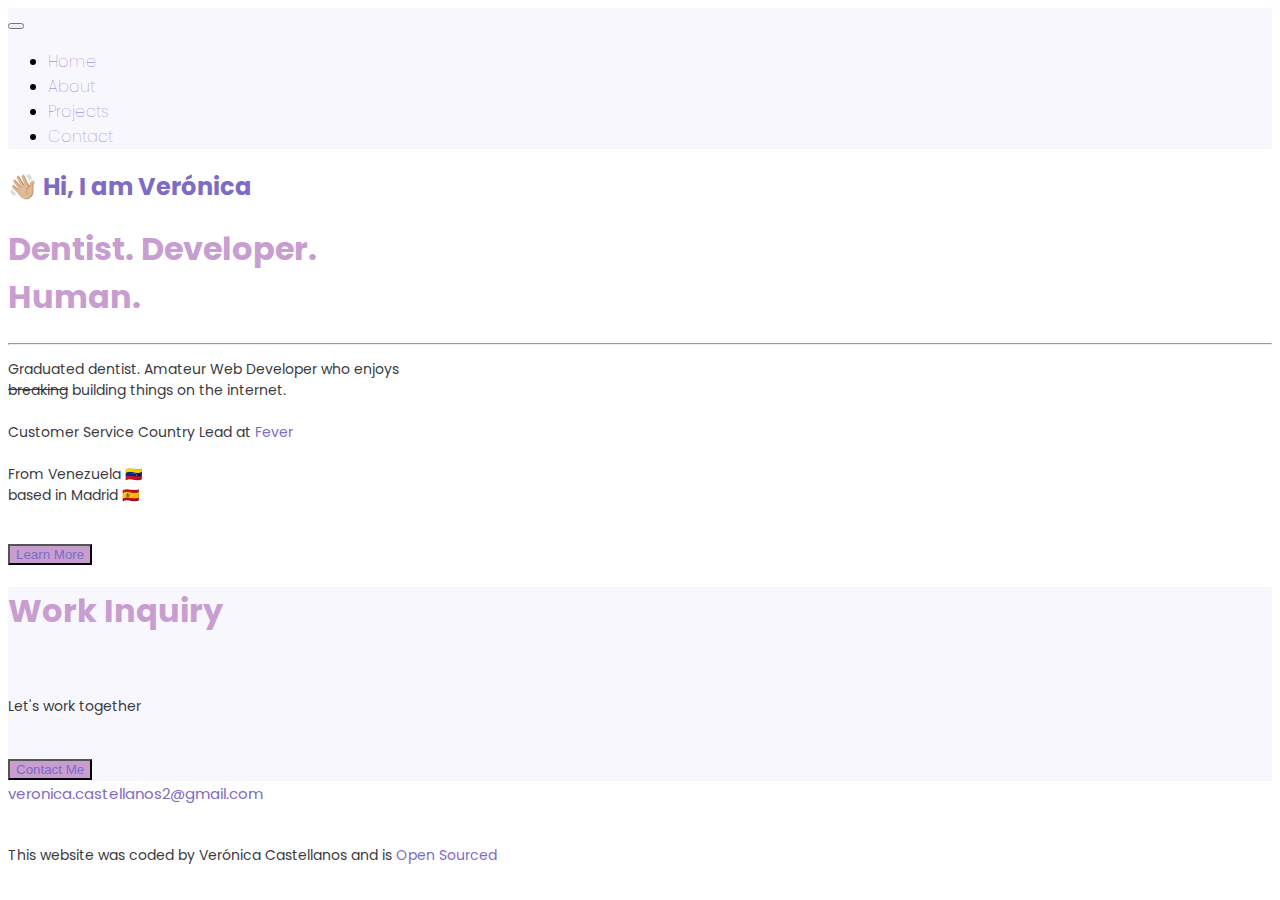
<file: index.html>
<!DOCTYPE html>
<html lang="en">
<head>
    <meta charset="UTF-8">
    <meta http-equiv="X-UA-Compatible" content="IE=edge">
    <meta name="viewport" content="width=device-width, initial-scale=1.0">
    <meta name="description" content="Verónica is a Front-End Developer based in Madrid.">
    <title>Front-end Developer - Verónica </title>
    <link href="https://cdn.jsdelivr.net/npm/bootstrap@5.0.0-beta2/dist/css/bootstrap.min.css" rel="stylesheet"
        integrity="sha384-BmbxuPwQa2lc/FVzBcNJ7UAyJxM6wuqIj61tLrc4wSX0szH/Ev+nYRRuWlolflfl" crossorigin="anonymous">
<link rel="preconnect" href="https://fonts.gstatic.com">
<link href="https://fonts.googleapis.com/css2?family=Poppins&display=swap" rel="stylesheet">
        <link rel="stylesheet" href="https://use.fontawesome.com/releases/v5.15.2/css/all.css"
            integrity="sha384-vSIIfh2YWi9wW0r9iZe7RJPrKwp6bG+s9QZMoITbCckVJqGCCRhc+ccxNcdpHuYu" crossorigin="anonymous">
    <link rel="stylesheet" href="/styles/portfolio.css">
    <script src="https://cdn.jsdelivr.net/npm/bootstrap@5.0.0-beta2/dist/js/bootstrap.bundle.min.js"
        integrity="sha384-b5kHyXgcpbZJO/tY9Ul7kGkf1S0CWuKcCD38l8YkeH8z8QjE0GmW1gYU5S9FOnJ0"
        crossorigin="anonymous"></script>
</head>
<body>
<nav class="navbar navbar-expand-lg navbar-light">
    <div class="container-fluid">
        <button class="navbar-toggler" type="button" data-bs-toggle="collapse" data-bs-target="#navbarNav"
            aria-controls="navbarNav" aria-expanded="false" aria-label="Toggle navigation">
            <span class="navbar-toggler-icon"></span>
        </button>
        <div class="collapse navbar-collapse" id="navbarNav">
            <ul class="navbar-nav">
                <li class="nav-item">
                    <a class="nav-link active" aria-current="page" href="#" title="Homepage">Home</a>
                </li>
                <li class="nav-item">
                    <a class="nav-link" href="/about.html" title="About Page">About</a>
                </li>
                <li class="nav-item">
                    <a class="nav-link" href="/work.html" title="Verónica's Work">Projects</a>
                </li>
                <li class="nav-item">
                <a class="nav-link" href="/contact.html" title="Contact Verónica">Contact</a>
                </li>
            </ul>
        </div>
    </div>
</nav>
<div class="container mt-5 mb-1 p-5 text-center">
<h2 class="mb-3"> 👋🏼 Hi, I am Verónica</h2>
<h1 class="mb-4 pt-3">Dentist. Developer. 
<br />
Human.</h1>
<hr class="m-5" />
<p class="text-center">
Graduated dentist. Amateur Web Developer 
who enjoys
<br />
<del>breaking</del> building things on the internet.
<br />
<br />
Customer Service Country Lead at 
<a href="https://feverup.com/" target="blank">Fever</a>
<br />
<br />
From Venezuela 🇻🇪
<br />
based in Madrid 🇪🇸
<br />
<br />
</p>
<button type="button" class="btn bt-style btn-about mb-5">
<a href="/about.html">Learn More</a>
</button>
<footer>
<div class="d-none d-lg-block contact-box rounded m-5">
<div class="row">
<div class="col-sm-6 mt-4">
<h1 class="footer-h2">Work Inquiry</h1>
<br />
<p class="text-center mb-4">Let's work together</p>
</div>
<div class="col-sm-6 mt-4">
<br />
<button type="button" class="btn bt-style btn-footer">
<a href="/contact.html">Contact Me</a>
</button>
</div>
</div>
</div>
<a href="mailto:veronica.castellanos2@gmail.com" class="email-footer">veronica.castellanos2@gmail.com</a>
<br />
<br />
<a href="https://github.com/veronicacastellanos" target="blank" class="github-link">
<i class="fab fa-github"></i>
</a>
<p class="mt-4 text-center">This website was coded by Verónica Castellanos and is <a href="https://github.com/veronicacastellanos" target="blank">Open Sourced</a></p>
</footer>
</div>
</body>
</html>
</file>
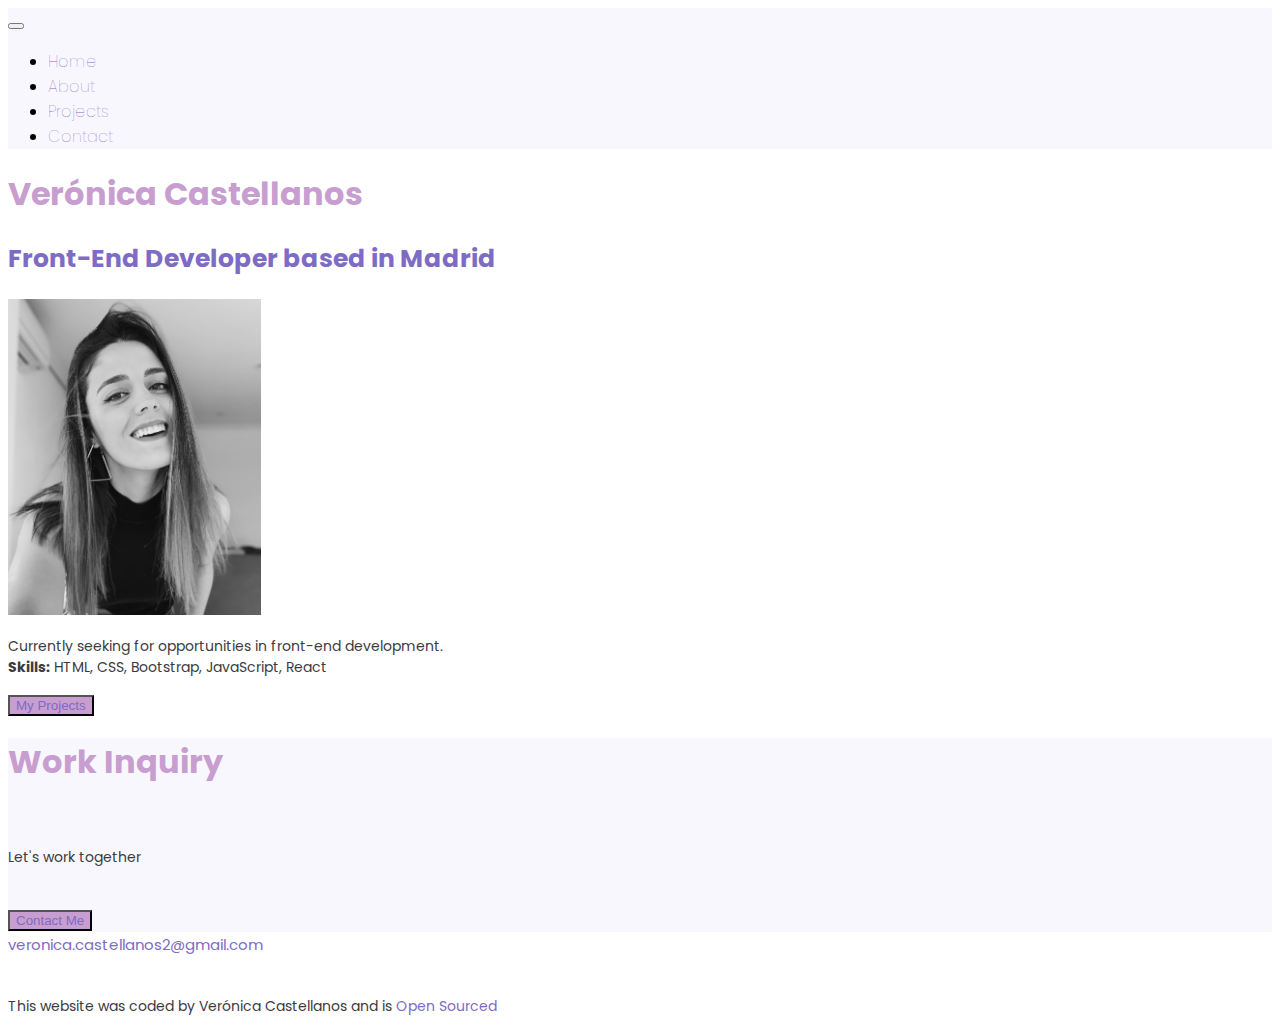
<file: about.html>
<!DOCTYPE html>
<html lang="en">

<head>
    <meta charset="UTF-8">
    <meta http-equiv="X-UA-Compatible" content="IE=edge">
    <meta name="viewport" content="width=device-width, initial-scale=1.0">
    <title>About Verónica</title>
    <link href="https://cdn.jsdelivr.net/npm/bootstrap@5.0.0-beta2/dist/css/bootstrap.min.css" rel="stylesheet"
        integrity="sha384-BmbxuPwQa2lc/FVzBcNJ7UAyJxM6wuqIj61tLrc4wSX0szH/Ev+nYRRuWlolflfl" crossorigin="anonymous">
<link rel="preconnect" href="https://fonts.gstatic.com">
<link href="https://fonts.googleapis.com/css2?family=Poppins&display=swap" rel="stylesheet">
            <link rel="stylesheet" href="https://use.fontawesome.com/releases/v5.15.2/css/all.css"
                integrity="sha384-vSIIfh2YWi9wW0r9iZe7RJPrKwp6bG+s9QZMoITbCckVJqGCCRhc+ccxNcdpHuYu" crossorigin="anonymous">
    <link rel="stylesheet" href="/styles/portfolio.css">
    <script src="https://cdn.jsdelivr.net/npm/bootstrap@5.0.0-beta2/dist/js/bootstrap.bundle.min.js"
        integrity="sha384-b5kHyXgcpbZJO/tY9Ul7kGkf1S0CWuKcCD38l8YkeH8z8QjE0GmW1gYU5S9FOnJ0"
        crossorigin="anonymous"></script>
</head>
<body>
<nav class="navbar navbar-expand-lg navbar-light">
    <div class="container-fluid">
            <button class="navbar-toggler" type="button" data-bs-toggle="collapse" data-bs-target="#navbarNav"
                aria-controls="navbarNav" aria-expanded="false" aria-label="Toggle navigation">
                <span class="navbar-toggler-icon"></span>
            </button>
            <div class="collapse navbar-collapse" id="navbarNav">
                <ul class="navbar-nav">
                    <li class="nav-item">
                        <a class="nav-link" aria-current="page" href="/" title="Homepage">Home</a>
                    </li>
                    <li class="nav-item">
                        <a class="nav-link active" href="#" title="About Page">About</a>
                    </li>
                    <li class="nav-item">
                        <a class="nav-link" href="/work.html" title="Verónica's Work">Projects</a>
                    </li>
                    <li class="nav-item">
                        <a class="nav-link" href="/contact.html" title="Contact Verónica">Contact</a>
                    </li>
                </ul>
            </div>
        </div>
    </nav>
<div class="container mt-3 mb-1 p-5 text-center">
<h1>Verónica Castellanos</h1>
<h2 class="m-3 about-header">Front-End Developer based in Madrid</h2>
<div class="text-center">
    <img src="/images/FullSizeRender 4.jpg" alt="Profile Picture" class="img-fluid rounded mt-3">
</div>
<p class="text-center mt-3 p-4">
        Currently seeking for opportunities in front-end development.
        <br />
        <strong>Skills:</strong> HTML, CSS, Bootstrap, JavaScript, React
    </p>
    <div class="text-center">
    <button type="button" class="btn bt-style btn-projects mb-5">
     <a href="/work.html">My Projects</a>
    </button>
    </div>
    <footer>
        <div class="d-none d-lg-block contact-box rounded m-5">
            <div class="row">
                <div class="col-sm-6 mt-4">
                    <h1 class="footer-h2 text-center">Work Inquiry</h1>
                    <br />
                    <p class="text-center mb-4">Let's work together</p>
                </div>
                <div class="col-sm-6 mt-4">
                    <br />
                    <button type="button" class="btn bt-style btn-footer">
                        <a href="/contact.html">Contact Me</a>
                    </button>
                </div>
            </div>
        </div>
        <a href="mailto:veronica.castellanos2@gmail.com" class="email-footer">veronica.castellanos2@gmail.com</a>
        <br />
        <br />
        <a href="https://github.com/veronicacastellanos" target="blank"  class="github-link">
            <i class="fab fa-github"></i>
        </a>
    <p class="mt-4 text-center">This website was coded by Verónica Castellanos and is <a
            href="https://github.com/veronicacastellanos" target="blank">Open Sourced</a></p>
    </footer>
</div>
</body>
</file>
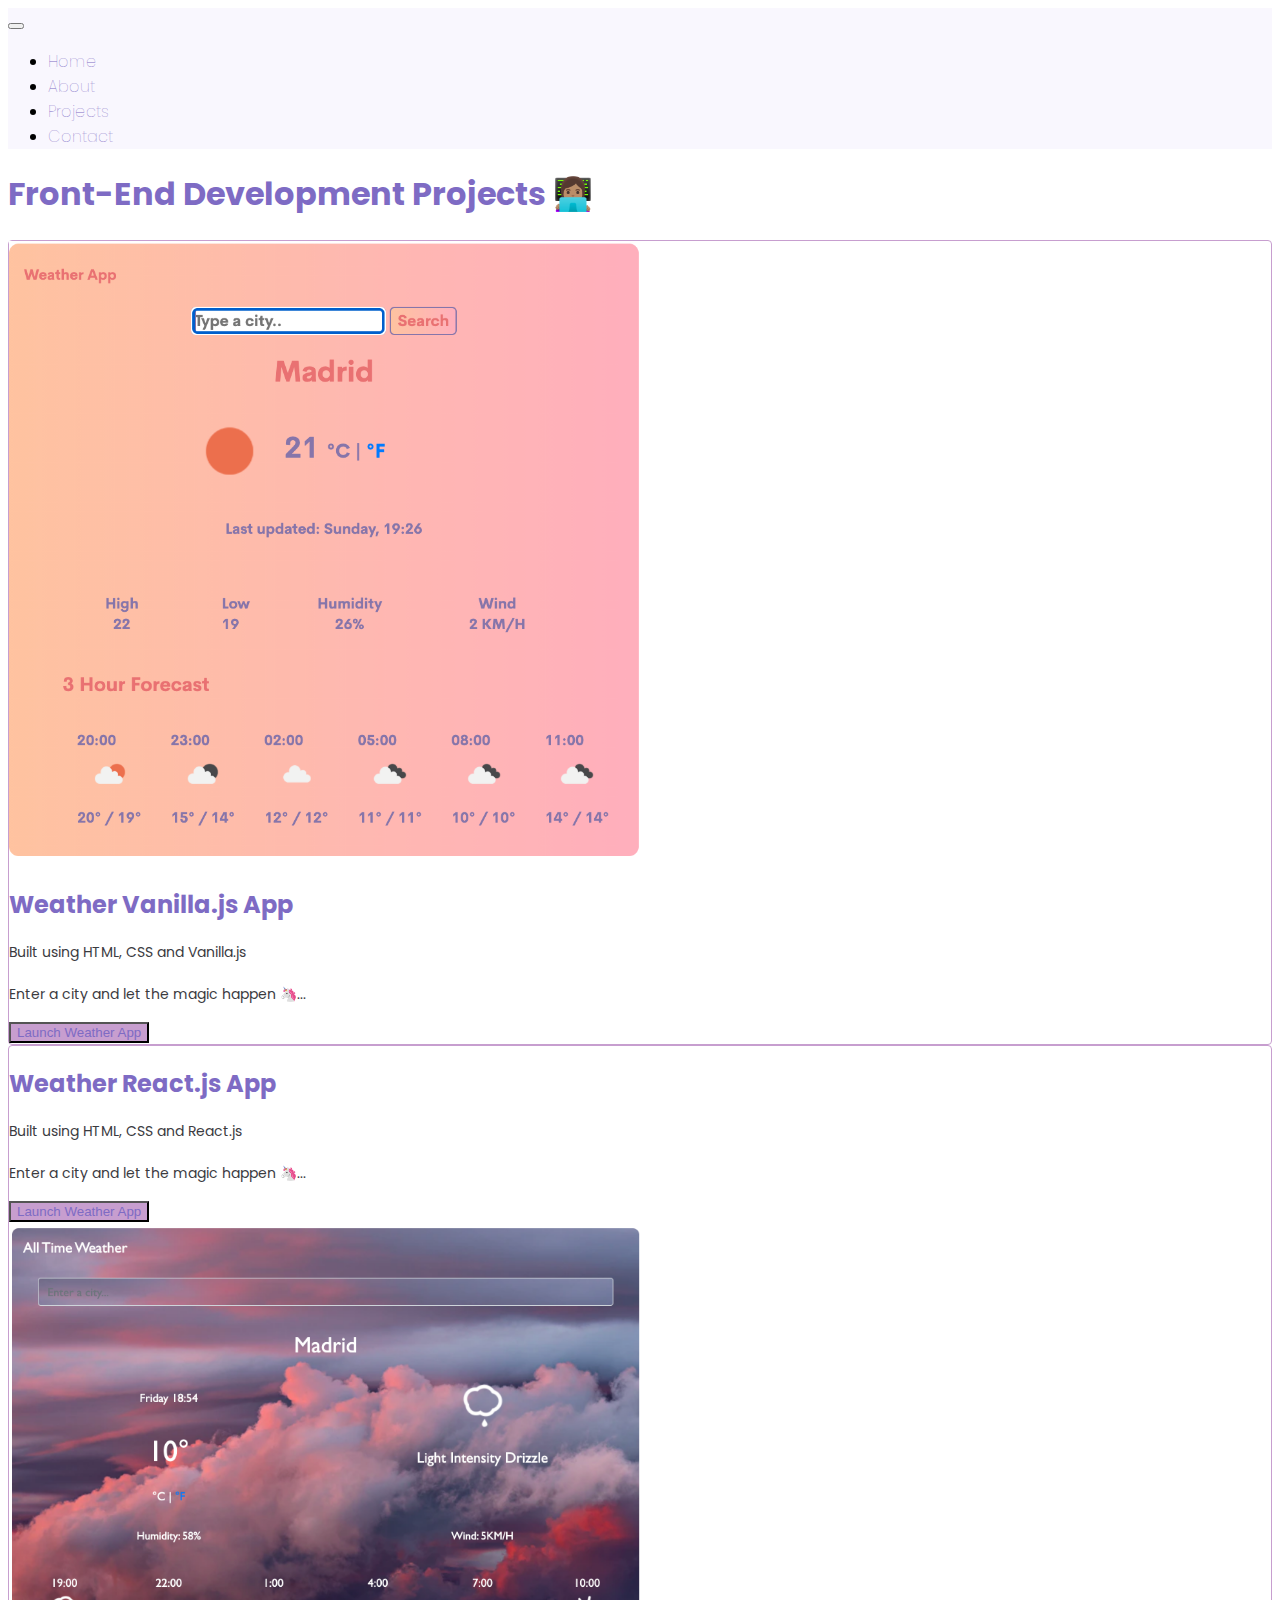
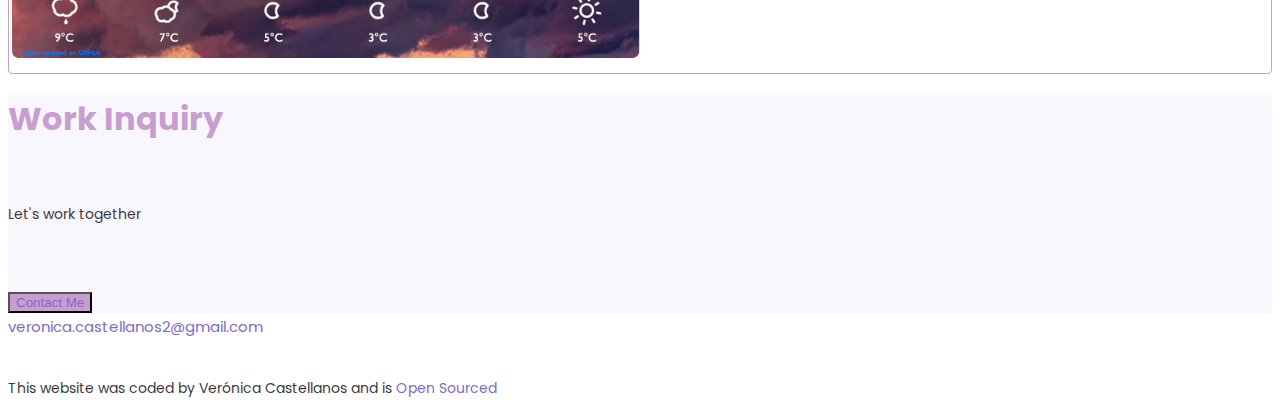
<file: work.html>
<!DOCTYPE html>
<html lang="en">

<head>
    <meta charset="UTF-8">
    <meta http-equiv="X-UA-Compatible" content="IE=edge">
    <meta name="viewport" content="width=device-width, initial-scale=1.0">
    <title>Verónica's Projects</title>
    <link href="https://cdn.jsdelivr.net/npm/bootstrap@5.0.0-beta2/dist/css/bootstrap.min.css" rel="stylesheet"
        integrity="sha384-BmbxuPwQa2lc/FVzBcNJ7UAyJxM6wuqIj61tLrc4wSX0szH/Ev+nYRRuWlolflfl" crossorigin="anonymous">
<link rel="preconnect" href="https://fonts.gstatic.com">
<link href="https://fonts.googleapis.com/css2?family=Poppins&display=swap" rel="stylesheet">
            <link rel="stylesheet" href="https://use.fontawesome.com/releases/v5.15.2/css/all.css"
                integrity="sha384-vSIIfh2YWi9wW0r9iZe7RJPrKwp6bG+s9QZMoITbCckVJqGCCRhc+ccxNcdpHuYu" crossorigin="anonymous">
    <link rel="stylesheet" href="/styles/portfolio.css">
    <script src="https://cdn.jsdelivr.net/npm/bootstrap@5.0.0-beta2/dist/js/bootstrap.bundle.min.js"
        integrity="sha384-b5kHyXgcpbZJO/tY9Ul7kGkf1S0CWuKcCD38l8YkeH8z8QjE0GmW1gYU5S9FOnJ0"
        crossorigin="anonymous"></script>
</head>

<body>
    <nav class="navbar navbar-expand-lg navbar-light">
        <div class="container-fluid">
            <button class="navbar-toggler" type="button" data-bs-toggle="collapse" data-bs-target="#navbarNav"
                aria-controls="navbarNav" aria-expanded="false" aria-label="Toggle navigation">
                <span class="navbar-toggler-icon"></span>
            </button>
            <div class="collapse navbar-collapse" id="navbarNav">
                <ul class="navbar-nav">
                    <li class="nav-item">
                        <a class="nav-link" aria-current="page" href="/" title="Homepage">Home</a>
                    </li>
                    <li class="nav-item">
                        <a class="nav-link" href="/about.html" title="About Page">About</a>
                    </li>
                    <li class="nav-item">
                        <a class="nav-link active" href="#" title="Verónica's Work">Projects</a>
                    </li>
                    <li class="nav-item">
                        <a class="nav-link" href="/contact.html" title="Contact Verónica">Contact</a>
                    </li>
                </ul>
            </div>
        </div>
    </nav>
    <div class="container mt-3 mb-1 p-5">
    <h1 class="text-center projects-header">
    Front-End Development Projects 👩🏽‍💻
    </h1>
    <div class="weather-vanillajs-project mt-5">
    <div class="row">
    <div class="col-sm-6 d-none d-lg-block p-4">
    <img src="/images/JS Project.png" alt="Weather JS Project" class="img-fluid rounded projects-image ms-5">
    </div>
    <div class="col-sm-6 p-5">
    <h2>Weather Vanilla.js App</h2>
    <p class="mt-3"> Built using HTML, CSS and Vanilla.js
    <br />
    <br />
    Enter a city and let the magic happen 🦄...
    </p>
    <button type="button" class="btn bt-style mt-5 btn-app">
    <a href="https://hardcore-haibt-8750ad.netlify.app/" target="blank">Launch Weather App</a>
    </button>
    </div>
    </div>    
    </div>
    <div class="weather-reactjs-project mt-5 mb-5">
        <div class="row">
        <div class="col-sm-6 p-5">
        <h2>Weather React.js App</h2>
        <p class="mt-3"> Built using HTML, CSS and React.js
        <br />
        <br />
        Enter a city and let the magic happen 🦄...
        </p>
        <button type="button" class="btn bt-style mt-5 btn-app">
        <a href="https://flamboyant-jackson-be6b44.netlify.app" target="blank">Launch Weather App</a>
        </button>
        </div>
        <div class="col-sm-6 d-none d-lg-block p-4 text-center mt-4">
        <img src="/images/React Project.png" alt="Weather React Project" class="img-fluid rounded projects-image">
        </div>
    </div>
    </div>
    <footer>
        <div class="d-none d-lg-block text-center contact-box rounded m-5">
            <div class="row">
                <div class="col-sm-6 mt-4">
                    <h1 class="footer-h2">Work Inquiry</h1>
                    <br />
                    <p class="text-center">Let's work together</p>
                </div>
                <div class="col-sm-6 mb-4">
                    <br />
                    <br />
                    <button type="button" class="btn bt-style btn-footer">
                        <a href="/contact.html">Contact Me</a>
                    </button>
                </div>
            </div>
        </div>
        <div class="text-center">
        <a href="mailto:veronica.castellanos2@gmail.com" class="email-footer">veronica.castellanos2@gmail.com</a>
        <br />
        <br />
        <a href="https://github.com/veronicacastellanos" target="blank" class="github-link">
            <i class="fab fa-github"></i>
        </a>
        </div>
    <p class="mt-4 text-center">This website was coded by Verónica Castellanos and is <a
            href="https://github.com/veronicacastellanos" target="blank">Open Sourced</a></p>
    </footer>
    </div>
    </body>
</file>
<file: styles/portfolio.css>
:root {
  --primary-color: #c79ecf;
  --secondary-color: #7e6bc4;
}

body {
  font-family: "Poppins", sans-serif;
}

h1 {
  color: var(--primary-color);
  font-weight: bold;
}

h2 {
  color: var(--secondary-color);
  font-weight: bolder;
}

a {
  color: var(--secondary-color);
  text-decoration: none;
}

p {
  color: #3b3b3f;
  font-size: 14px;
  text-align: justify;
}

nav {
  background-color: #f9f7fe;
}

.navbar-light .navbar-nav .nav-link {
  color: var(--secondary-color);
  font-weight: lighter;
}

.btn-about :hover {
  color: white;
  text-decoration: none;
  transition: all 100ms ease-in-out;
}

.img-fluid {
  max-width: 20%;
  height: auto;
}

.about-header {
  font-size: 25px;
}

.btn-projects :hover {
  color: white;
  text-decoration: none;
  transition: all 100ms ease-in-out;
}

.weather-vanillajs-project {
  border: 1px solid var(--primary-color);
  border-radius: 4px;
}

.weather-reactjs-project {
  border: 1px solid var(--primary-color);
  border-radius: 4px;
}

.bt-style {
  background-color: var(--primary-color);
}

.projects-header {
  color: var(--secondary-color);
}

.projects-image {
  max-width: 50%;
}

.btn-app :hover {
  color: white;
  text-decoration: none;
  transition: all 100ms ease-in-out;
}

.contact-header {
  color: var(--secondary-color);
}

.email-contact i {
  font-size: 40px;
}

.email-contact a {
  color: var(--primary-color);
}

.linkedin-contact i {
  font-size: 45px;
}

.linkedin-contact a {
  color: var(--primary-color);
}

footer .contact-box {
  background-color: #f9f7fe;
}

footer .footer-h2 {
  color: var(--primary-color);
}

footer .btn-footer :hover {
  color: white;
  text-decoration: none;
  transition: all 100ms ease-in-out;
}

footer .email-footer {
  font-size: 15px;
}

footer .github-link {
  font-size: 35px;
}
</file>
